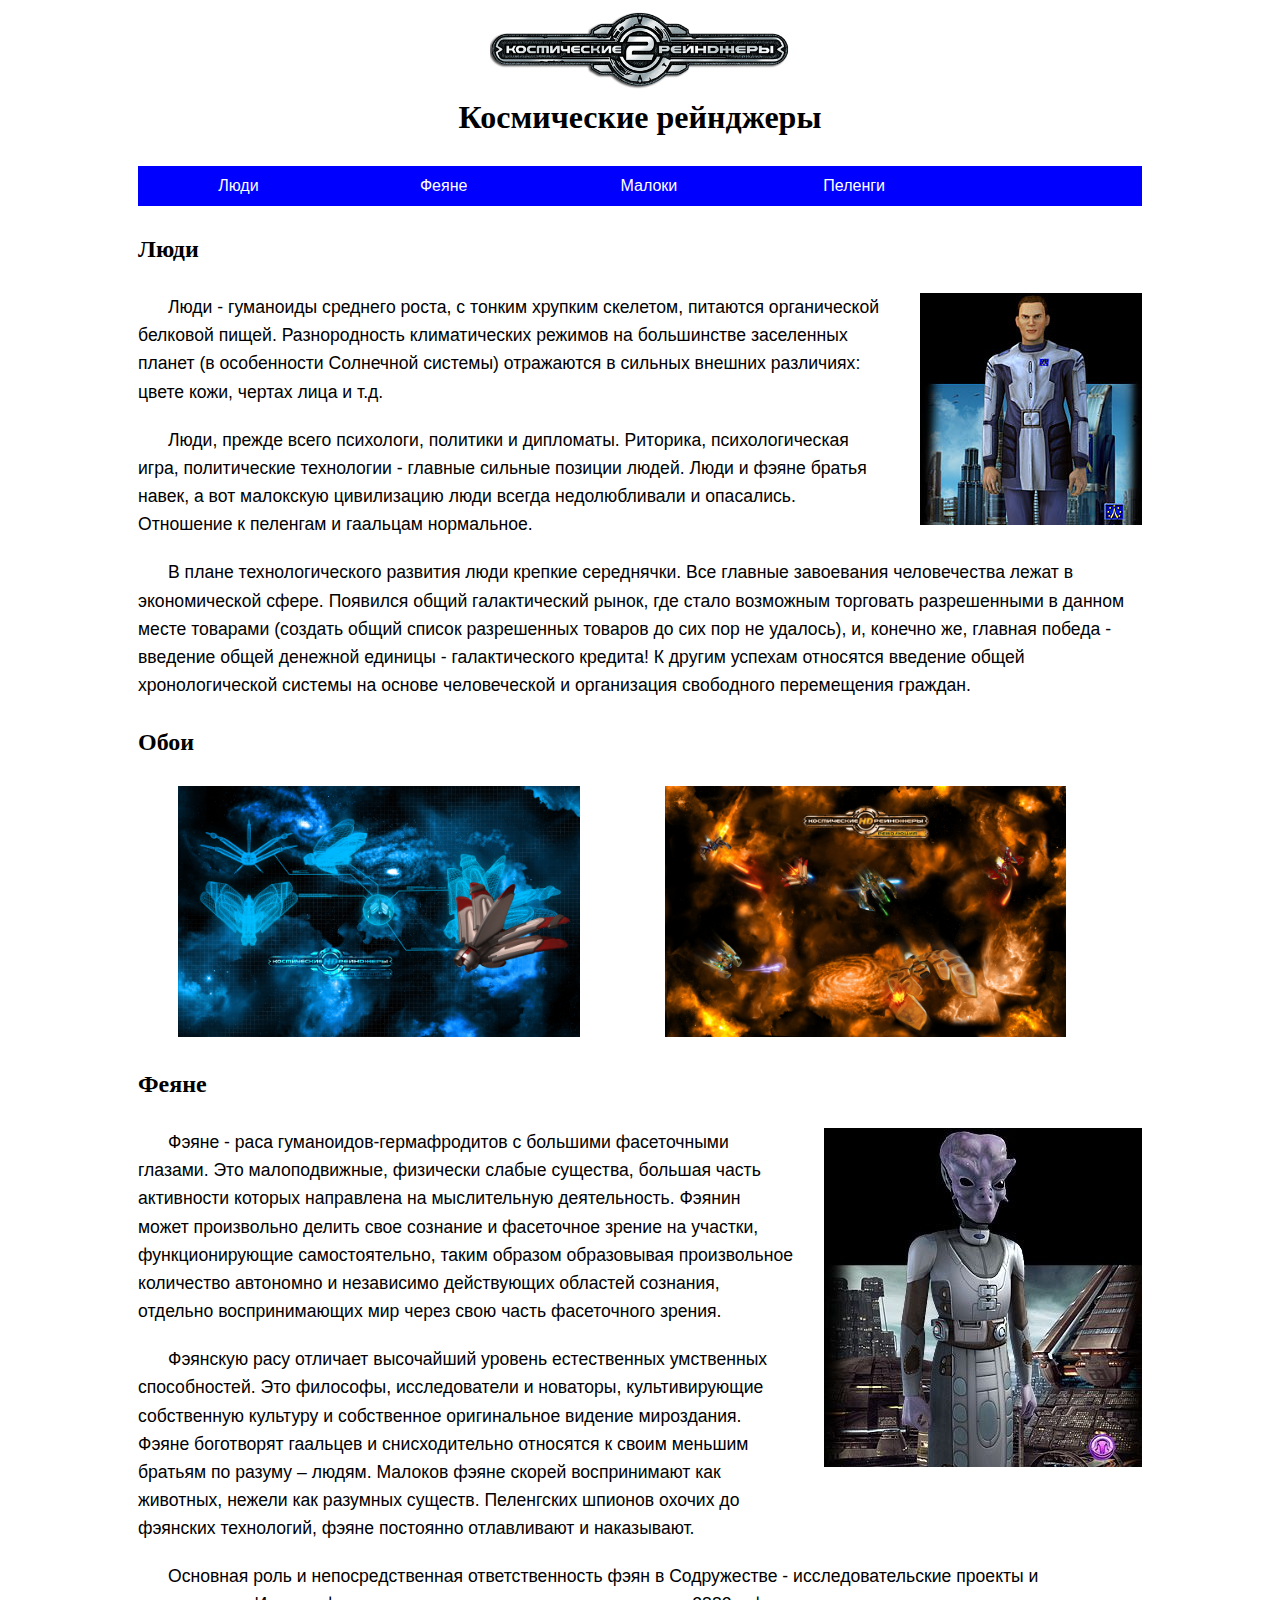
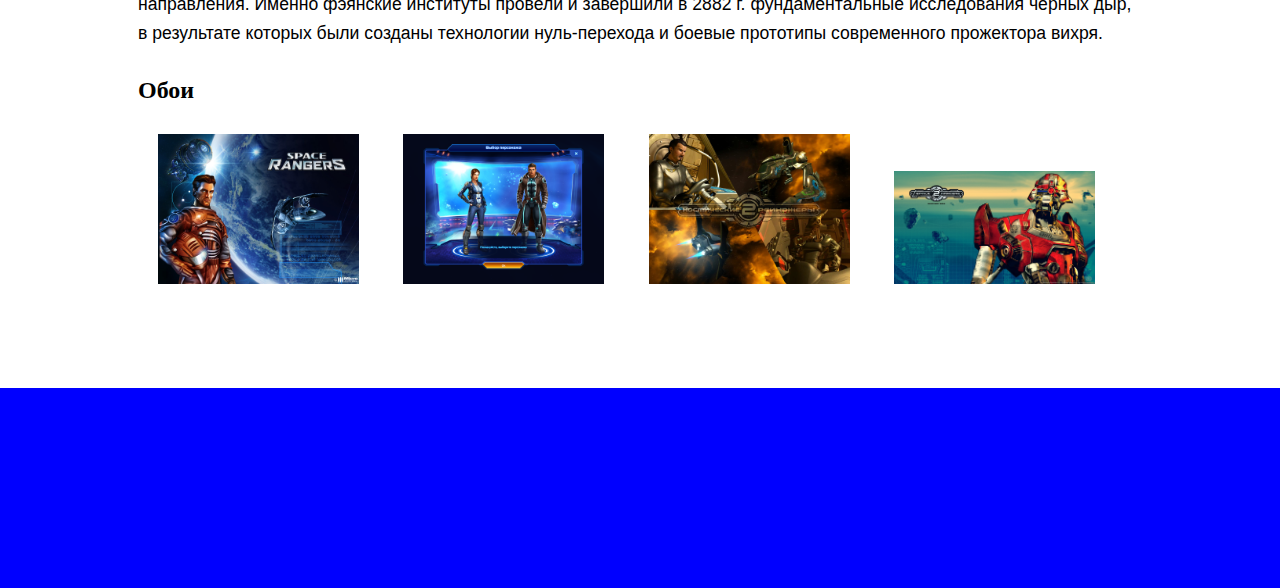
<file: task1/index.html>
<!DOCTYPE html>
<html lang="ru">
<head>
	<meta charset="UTF-8">
	<title>Космические рейнджеры</title>
	<link rel="stylesheet" href="css/style.css">
	<meta name="viewport" content="width=device-width, initial-scale=1.0">
</head>
<body>
<div class="wrap">
	<div class="header">
		<img src="images/logo.png" alt="" id="logo">
		<h1 id="site-title">Космические рейнджеры</h1>
	</div>
	<div class="nav">
		<ul>
			<li>Люди</li>
			<li>Феяне</li>
			<li>Малоки</li>
			<li>Пеленги</li>
		</ul>
	</div>
	<div class="main">
		<h2>Люди</h2>
		<img src="images/races_human.jpg" alt="" class="simple">
		<p>Люди - гуманоиды среднего роста, с тонким хрупким скелетом, питаются органической белковой пищей. Разнородность климатических режимов на большинстве заселенных планет (в особенности Солнечной системы) отражаются в сильных внешних различиях: цвете кожи, чертах лица и т.д.</p>
		<p>Люди, прежде всего психологи, политики и дипломаты. Риторика, психологическая игра, политические технологии - главные сильные позиции людей. Люди и фэяне братья навек, а вот малокскую цивилизацию люди всегда недолюбливали и опасались. Отношение к пеленгам и гаальцам нормальное.</p>
		<p>В плане технологического развития люди крепкие середнячки. Все главные завоевания человечества лежат в экономической сфере. Появился общий галактический рынок, где стало возможным торговать разрешенными в данном месте товарами (создать общий список разрешенных товаров до сих пор не удалось), и, конечно же, главная победа - введение общей денежной единицы - галактического кредита! К другим успехам относятся введение общей хронологической системы на основе человеческой и организация свободного перемещения граждан.</p>
		<h2>Обои</h2>
		<img src="images/wall02_16x10_ru.jpg" alt="" class="wall">
		<img src="images/wall03_16x10_ru.jpg" alt="" class="wall">
		
		<h2>Феяне</h2>
		<img src="images/races_fei.jpg" alt="" class="simple">
		<p>Фэяне - раса гуманоидов-гермафродитов с большими фасеточными глазами. Это малоподвижные, физически слабые существа, большая часть активности которых направлена на мыслительную деятельность. Фэянин может произвольно делить свое сознание и фасеточное зрение на участки, функционирующие самостоятельно, таким образом образовывая произвольное количество автономно и независимо действующих областей сознания, отдельно воспринимающих мир через свою часть фасеточного зрения.</p>
		<p>Фэянскую расу отличает высочайший уровень естественных умственных способностей. Это философы, исследователи и новаторы, культивирующие собственную культуру и собственное оригинальное видение мироздания. Фэяне боготворят гаальцев и снисходительно относятся к своим меньшим братьям по разуму – людям. Малоков фэяне скорей воспринимают как животных, нежели как разумных существ. Пеленгских шпионов охочих до фэянских технологий, фэяне постоянно отлавливают и наказывают.</p>
		<p>Основная роль и непосредственная ответственность фэян в Содружестве - исследовательские проекты и направления. Именно фэянские институты провели и завершили в 2882 г. фундаментальные исследования черных дыр, в результате которых были созданы технологии нуль-перехода и боевые прототипы современного прожектора вихря.</p>	
		
		<h2>Обои</h2>
		<img src="images/12010177495.jpg" alt="" class="wall4">
		<img src="images/r1.png" alt="" class="wall4">
		<img src="images/Judge_HaMMer.jpg" alt="" class="wall4">
		<img src="images/index.jpeg" alt="" class="wall4">
	</div><!--.main-->
</div><!--.wrap-->	
	<div class="footer"></div>
</body>
</html>
</file>
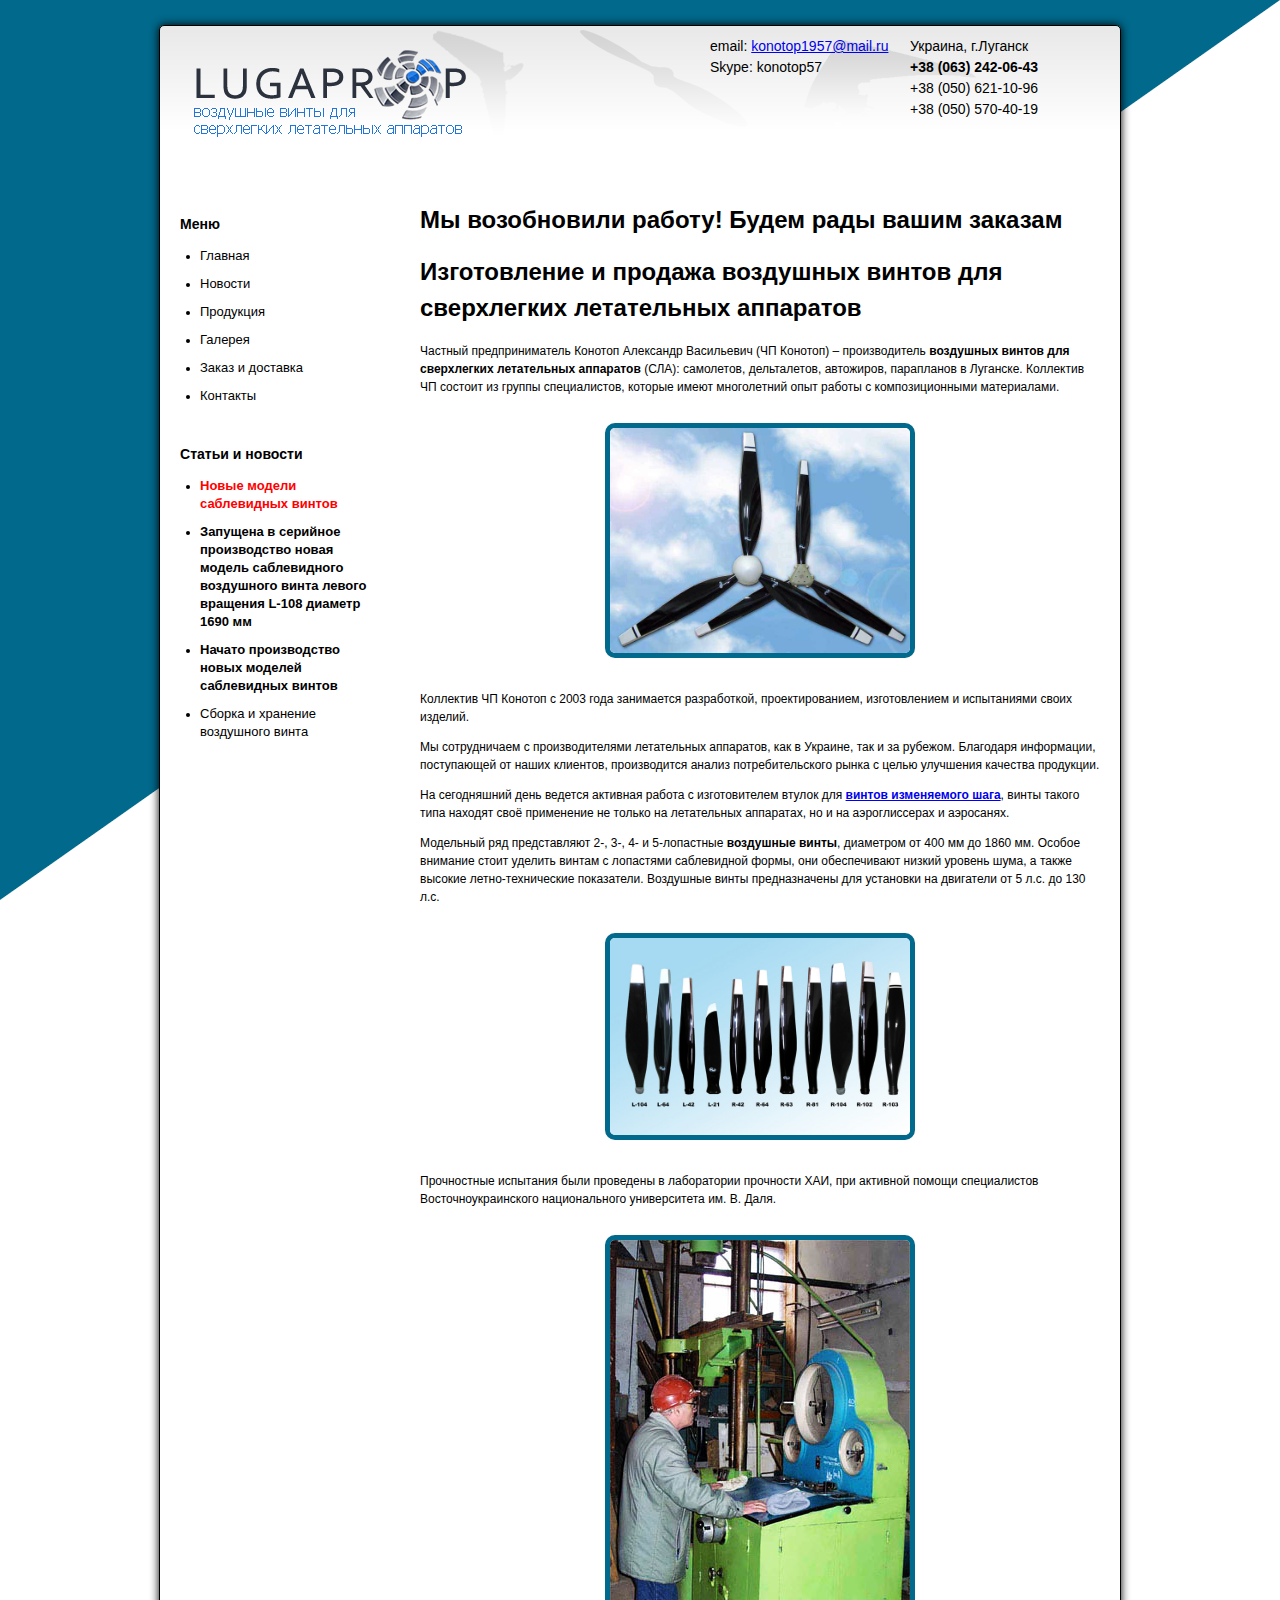
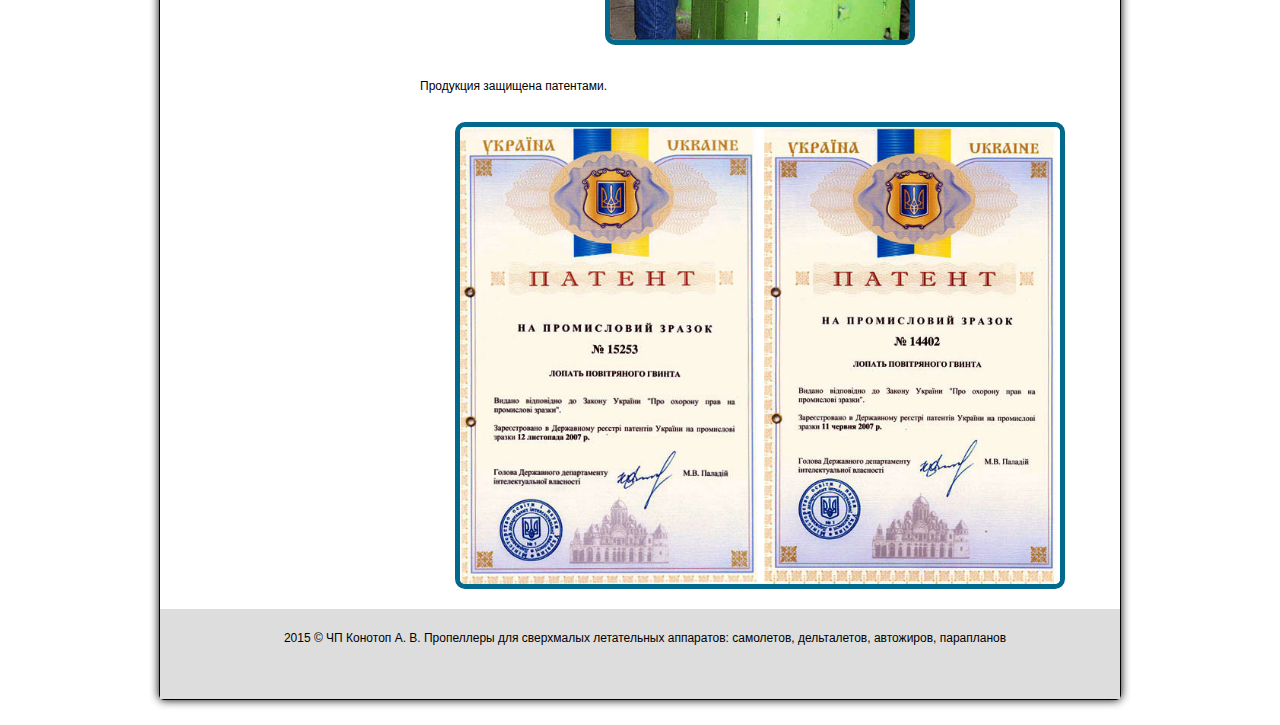
<file: task2/index.html>
<!DOCTYPE html>
<html lang="uk">
<head>
    <meta charset="utf-8">
    <title>Воздушные винты для сверхлегких летательных аппаратов</title>
    <link rel="stylesheet" href="css/style.css">
    <link rel="shortcut icon" href="http://lugaprop.com.ua/favicon.ico" type="images/x-icon">
</head>
<body>
<div class="wrapper">

    <div class="header">
        <header>
            <a href="#" title="На главную"><img class="logo" src="images/logo.png" alt="Воздушные винты для сверхлегких летательных аппаратов"></a>
            <div class="contacts">
                <div id="contactsCont_1">
                    <p>email: <a href="mailto:konotop1957@mail.ru" target="_top">konotop1957@mail.ru</a></p>
                    <p>Skype: konotop57</p>
                </div>
                <div id="contactsCont_2">
                    <p>Украина, г.Луганск</p>
                    <p><strong>+38&nbsp;(063)&nbsp;242-06-43</strong></p>
                    <p>+38&nbsp;(050)&nbsp;621-10-96</p>
                    <p>+38&nbsp;(050)&nbsp;570-40-19</p>
                </div>
            </div>
        </header>
    </div>

    <div class="main">
        <main>
            <div class="content">
                <h1>Мы возобновили работу! Будем рады вашим заказам</h1>
                <h1>Изготовление и продажа воздушных винтов для сверхлегких летательных аппаратов</h1>
                <p>Частный предприниматель Конотоп Александр Васильевич (ЧП Конотоп) – производитель <strong>воздушных винтов для сверхлегкиx летательных аппаратов</strong> (СЛА): самолетов, дельталетов, автожиров, парапланов в Луганске. Коллектив ЧП состоит из группы специалистов, которые имеют многолетний опыт работы с композиционными материалами.</p>
                <div class="image center">
                    <a href="images/prop1.jpg" rel="lightbox"><img src="images/prop1.jpg" alt="Воздушные винты из композитных материалов"></a>
                </div>
                <p>Коллектив ЧП Конотоп с 2003 года занимается разработкой, проектированием, изготовлением и испытаниями своих изделий.</p>
                <p>Мы сотрудничаем с производителями летательных аппаратов, как в Украине, так и за рубежом. Благодаря информации, поступающей от наших клиентов, производится анализ потребительского рынка с целью улучшения качества продукции.</p>
                <p>На сегодняшний день ведется активная работа с изготовителем втулок для <strong><a href="http://lugaprop.com.ua/goods.php" title="Смотреть продукцию">винтов изменяемого шага</a></strong>, винты такого типа находят своё применение не только на летательных аппаратах, но и на аэроглиссерах и аэросанях.</p>
                <p>Модельный ряд представляют 2-, 3-, 4- и 5-лопастные <strong>воздушные винты</strong>, диаметром от 400 мм до 1860 мм. Особое внимание стоит уделить винтам с лопастями саблевидной формы, они обеспечивают низкий уровень шума, а также высокие летно-технические показатели.  Воздушные винты предназначены для установки на двигатели от 5 л.с. до 130 л.с. </p>
                <div class="image center">
                    <a href="images/prop2.jpg" rel="lightbox"><img class="image center" src="images/prop2.jpg" alt="Изготовляемые воздушные винты"></a>
                </div>
                <p>Прочностные испытания были проведены в  лаборатории прочности ХАИ, при активной помощи специалистов Восточноукраинского национального университета им. В. Даля.</p>
                <div class="image center">
                    <a href="images/xai.jpg" rel="lightbox"><img class="image center" src="images/xai.jpg" alt="Тестирование продукции на прочность"></a>
                </div>
                <p>Продукция защищена патентами.</p>
                <div class="imageBig center">
                    <a href="images/patent.jpg" rel="lightbox"><img class="image_p center" src="images/patent.jpg" alt="Разработка воздушных винтов защищена патенами"></a>
                </div>
            </div>
        </main>
    </div>

    <div class="sidebar">
        <h3>Меню</h3>
        <ul>
            <li><a href="index.html">Главная</a></li>
            <li><a href="http://lugaprop.com.ua/news.php">Новости</a></li>
            <li><a href="http://lugaprop.com.ua/goods.php">Продукция</a></li>
            <li><a href="http://lugaprop.com.ua/galery.php">Галерея</a></li>
            <li><a href="http://lugaprop.com.ua/delivery.php">Заказ и доставка</a></li>
            <li><a href="http://lugaprop.com.ua/contact.php">Контакты</a></li>
        </ul>
        <h3 id="h3">Статьи и новости</h3>
        <ul>
            <li><strong><a id="a_red" href="http://lugaprop.com.ua/news.php">Новые модели саблевидных винтов</a></strong></li>
            <li><strong><a href="http://lugaprop.com.ua/news.php">Запущена в серийное производство новая модель саблевидного воздушного винта левого вращения L-108 диаметр 1690 мм</a></strong></li>
            <li><strong><a href="http://lugaprop.com.ua/news.php">Начато производство новых моделей саблевидных винтов</a></strong></li>
            <li><a href="http://lugaprop.com.ua/sborka.php">Сборка и хранение воздушного винта</a></li>
        </ul>
    </div>

    <div class="clear"></div>
    
    <div class="footer">
        <footer>
            <p><center>2015 ©  ЧП Конотоп А. В. Пропеллеры для сверхмалых летательных аппаратов: самолетов, дельталетов, автожиров, парапланов</center></p>
        </footer>
    </div>
</div>
</body>
</html>
</file>
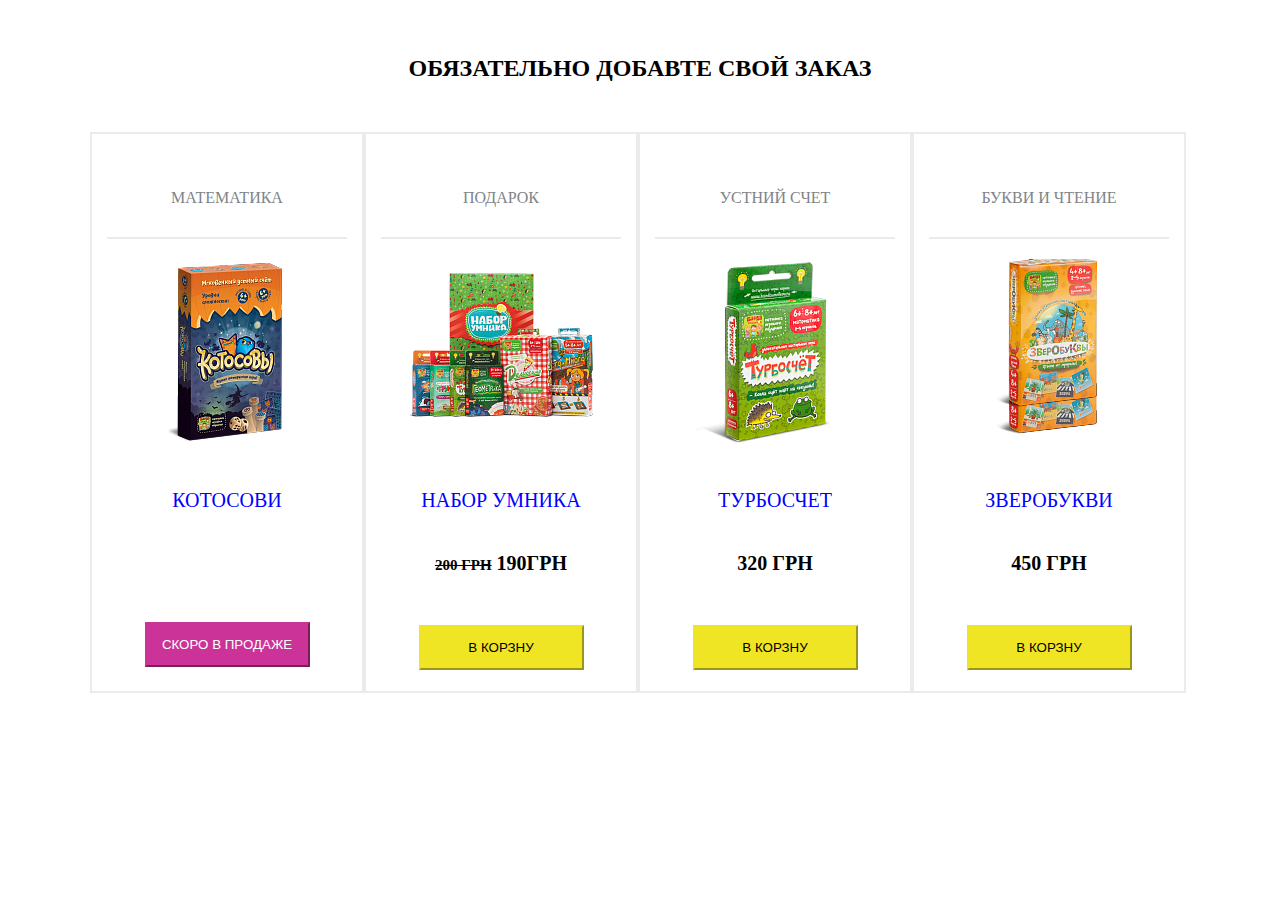
<file: task3/index.html>
<!DOCTYPE html>
<html lang="uk">
<meta charset="utf-8">
<head>
	<title>Catalog</title>
	<link rel="stylesheet" type="text/css" href="css/style.css">
</head>
<body>
	<div class="wrape">
		<h2><center> ОБЯЗАТЕЛЬНО ДОБАВТЕ СВОЙ ЗАКАЗ </center></h2>
		<div class="content">

			<div class="con" >
				<div class="p">
					МАТЕМАТИКА					
				</div>
				<div class="bor">
						<img src="image/math.png"> 
						
						<p id="color"> КОТОСОВИ</p>

						<button class="b1"> CКОРО В ПРОДАЖЕ</button>

					</div>
			</div>

			<div class="con">
				<div class="p">
					ПОДАРОК					
				</div>
				<div class="bor">
						<img src="image/g1.png"> 
						
						<p id="color">НАБОР УМНИКА</p>
						<p id="color2"> <s id="size15">200 ГРН</s> 190ГРН</p>
						<button class="b2"> В КОРЗНУ</button>
					</div>
			</div>

			<div class="con">
				<div class="p">
					УСТНИЙ СЧЕТ
				</div>
				<div class="bor">
						<img src="image/tc.png"> 
						
						<p id="color">ТУРБОСЧЕТ</p>
						<p id="color2"> 320 ГРН</p>
						<button class="b2"> В КОРЗНУ</button>
					</div>
			</div>

			<div class="con">
				<div class="p">
					БУКВИ И ЧТЕНИЕ
				</div>
				<div class="bor">
						<img src="image/zb.png"> 
						
						<p id="color"> ЗВЕРОБУКВИ</p>
						<p id="color2"> 450 ГРН</p>
						<button class="b2"> В КОРЗНУ</button>
					</div>
	
			</div>
		</div>
	</div>
	
</body>
</html>
</file>
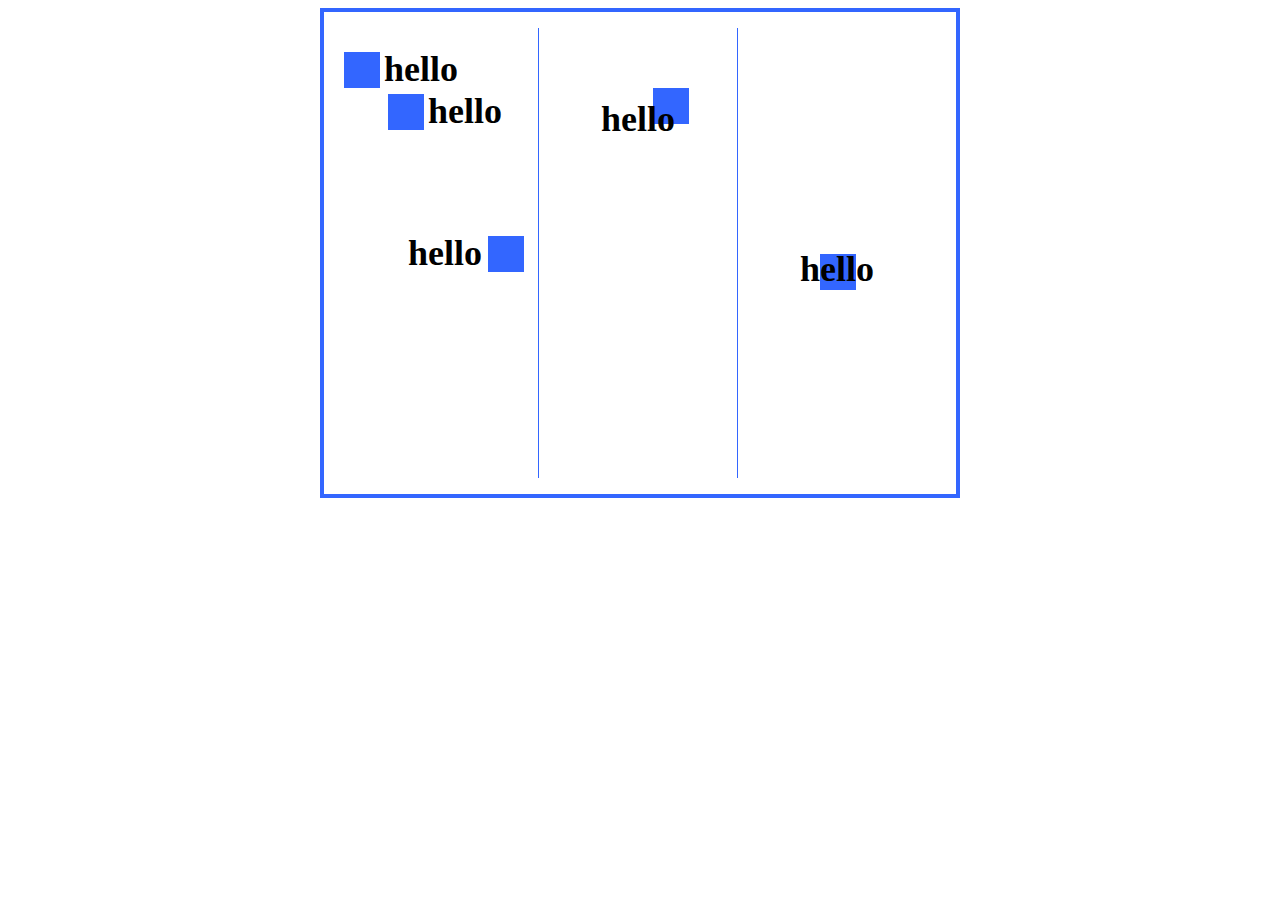
<file: task4/index.html>
<!DOCTYPE html>
<html lang="uk">
<head>
	<meta charset="utf-8">
	<link rel="stylesheet" type="text/css" href="css/style.css">
	<title></title>
</head>
<body>
	<div class="wrap">
		<div class="con">
			<div><div class="k"> </div >hello</div> 
			<div><div class="k"></div>hello</div> 
			<div class="p1"> hello <div class="k2"></div></div>
		</div>

		<div class="con" id="c3">
			<div class="p2">hello</div>
			<div class="k3"></div>
			
		</div>

		<div class="con" >
			<div class="p3">hello</div>
			<div class="k4"></div>
		</div>
	</div>
</body>
</html>
</file>
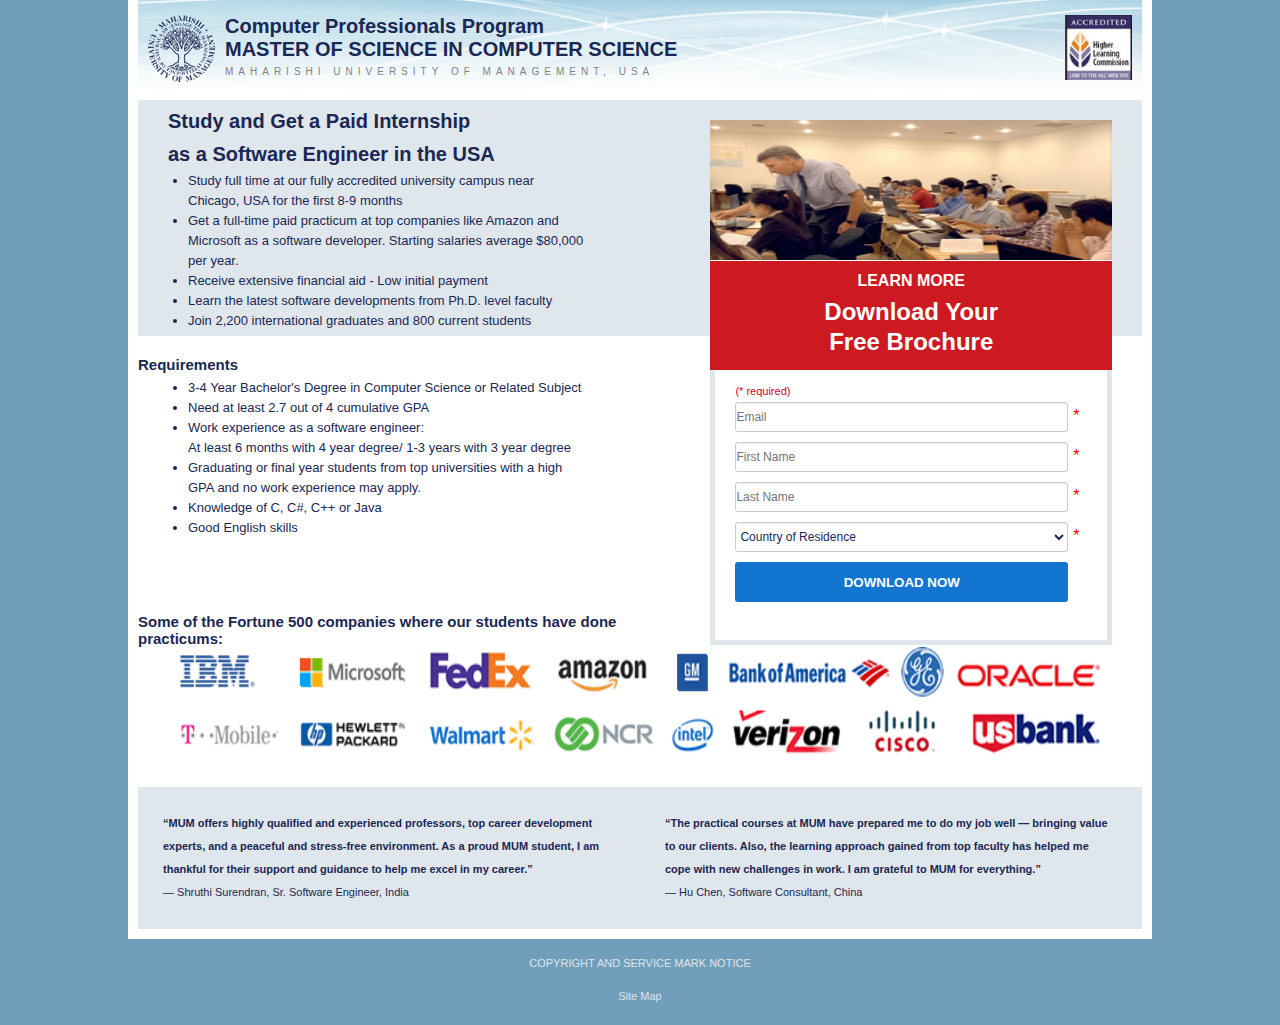
<file: task5/index.html>
<!DOCTYPE html>
<html lang="ru">
<head>
	<meta charset="UTF-8">
	<title>EDUCATION</title>
	<link rel="stylesheet" href="css/style.css">
</head>
<body>
<div class="wrap">
	<div class="header">
		<a href="">
			<img src="images/logo_blue.png" alt="Maharishi University of Management" class="masthead_logo_1">
		</a>
		<img src="images/higher_learning_commission_logo_85.jpg" alt="" class="masthead_logo_2">
		
		<a href="">
			<p class="masthead_h1_a">Computer Professionals Program</p>
			<p class="masthead_h1_b">Master of Science in Computer Science</p>
		</a>
		<p class="masthead_h2">MAHARISHI UNIVERSITY OF MANAGEMENT, USA</p>
		
	</div>

	<div class="main">
		<div class="block_1">
			<div class="Download_block">
			<div class="head_img"></div>
			<div class="text">
				<p id="h5">LEARN MORE

				<p id="h4">Download Your
				<p id="h4">Free Brochure</p>
			</div>
			<div class="input_menu">
				<p class="color_red">(* required)</p>
				<input placeholder="Email">*
				<input placeholder="First Name">*
				<input placeholder="Last Name">*
				<select id="fields_countryofresidence" name="fields_countryofresidence" 	data-vocsv-required="true" data-vocsv-label="Country of Residence" 		data-vocsv-datatype="text">
	            	<option value="">Country of Residence
	                </option><option value="Afghanistan" =""="">Afghanistan 
	                
	        		</option>
        		</select>*
        		<button class="button1 ">DOWNLOAD NOW</button>
			</div>
			

			</div>
			

			<div class="block_1_text">
				<p class="p_h1">
					Study and Get a Paid Internship
				</p>
				<p class="p_h1">
					as a Software Engineer in the USA
				</p>
				<ul>
					<li>Study full time at our fully accredited university campus near <p>Chicago, USA for the first 8-9 months</li>
					<li>Get a full-time paid practicum at top companies like Amazon and <p>	Microsoft as a software developer. Starting salaries average $80,000 <p> per year.</li>
					<li>Receive extensive financial aid - Low initial payment</li>
					<li>Learn the latest software developments from Ph.D. level faculty</li>
					<li>Join 2,200 international graduates and 800 current students</li>
				</ul>
			</div>
		
			<p class="p_main"></p>
			<p class="p_h2">
				Requirements
			</p>
			<ul>
				<li>3-4 Year Bachelor's Degree in Computer Science or Related Subject</li>
				<li>Need at least 2.7 out of 4 cumulative GPA</li>
				<li>Work experience as a software engineer: <p> At least 6 months with 4 year degree/ 1-3 years with 3 year degree</li>
				<li>Graduating or final year students from top universities with a high <p>GPA and no work experience may apply.</li>
				<li>Knowledge of C, C#, C++ or Java</li>
				<li>Good English skills</li>
			</ul>
			</div>
		</div>
		<div class="block_2">
			<p class="p_main"></p>
			<p class="p_h2">
				Some of the Fortune 500 companies where our students have done practicums:
			</p>
			<div class="img_logos"></div>
		</div>
		<div>
			<div class="left_text">
				<p class="p_bot_text_1">“MUM offers highly qualified and experienced professors, top career development experts, and a peaceful and stress-free environment. As a proud MUM student, I am thankful for their support and guidance to help me excel in my career.” 
				<p class="p_bot_text_2">— Shruthi Surendran, Sr. Software Engineer, India</p>
				
			</div>
			<div class="right_text">
				<p class="p_bot_text_1">“The practical courses at MUM have prepared me to do my job well — bringing value to our clients. Also, the learning approach gained from top faculty has helped me cope with new challenges in work. I am grateful to MUM for everything.” 
				<p class="p_bot_text_2">— Hu Chen, Software Consultant, China</p>
				
			</div>
			<div class="clearfix"></div>
		</div>
	</div><!--.main-->
	<div class="clearfix"></div>
	
	
</div><!--.wrap-->	
<p class="a_footer_1"><a href="" class="a_footer_1">COPYRIGHT AND SERVICE MARK NOTICE</a></p>
<p class="a_footer_2"><a href="" class="a_footer_2">Site Map</a></p>

</body>
</html>
</file>
<file: task1/css/style.css>
* {
    margin: 0;
    padding: 0;
    box-sizing: border-box;
}

html {
    font-family: Tahoma, sans-serif;
    font-size: 100%;
}

h1, h2, h3, h4, h5, h6 {
    font-family: Georgia, serif;
}

.wrap {
    max-width: 1200px;
    width: 80%;
    margin: 0 auto;
    /*background: pink;*/
    padding: 0 10px 50px 10px;
}

#logo {
    display: block;
    margin: 10px auto;
    width: 300px;
}

.header {
    overflow: hidden;
}

#site-title {
    text-align: center;
    margin-bottom: 30px;
}

.nav {
    height: 40px;
    width: 100%;
    background-color: blue;
}

.nav ul li {
    display: inline-block;
    color: #fff;
    height: 40px;
    width: 20%;
    text-align: center;
    line-height: 40px;
}

.main h1, .main h2, .main h3 {
    margin: 30px 0;
}

.simple {
    float: right;
    margin: 0 0 30px 30px;
}

p {
    font-size: 1.1rem;
    line-height: 160%;
    text-indent: 30px;
    margin: 20px 0;
}

.wall {
    width: 40%;
    margin: 0 4%;
}

.wall4 {
    width: 20%;
    margin: 0 2%;
}

.footer {
    min-height: 200px;
    width: 100%;
    background: blue;
    margin-top: 50px;
}s
</file>
<file: task2/css/style.css>
body 
{
	background-image: url(../images/strip.png);
	background-size: 100% 100%;
    font-family: 'Open Sans', sans-serif;
    font-size: 12px;
    font-style: normal;
    line-height: 150%;
    font-weight: normal;
    font-variant: normal;
    background-attachment: fixed;
    background-color: #FFF;
    background-image: url(../images/strip.png);
    background-repeat: no-repeat;
    background-position: 0px 0px;
    text-align: left;
}

h1 
{
	line-height:150%;
}

.wrapper 
{
	width: 960px;
	background-image:url(../images/header-bg.png);
	background-repeat:repeat-x;
	border-radius: 5px 5px 5px 5px;
	box-shadow: 0 0 10px;
	background-color: #FFFFFF;
	margin: 25px auto;
	border: 1px solid #000000;
	text-align: left;
}

.header 
{
	height:120px;
	float:left;
	width:100%;
	margin-bottom:40px;
}

.header img 
{
	margin: 10px;
	padding: 10px;
	float: left;
	height: 100px;
	width: 300px;
}



.contacts 
{
	width: 400px;
	height: 100px;
	margin: 10px;
	float: right;
	line-height: 21px;
	font-size: 14px;
}

.contacts p 
{
	margin-top: 0;
	margin-bottom: 0;
}

#contactsCont_1
{
	width: 180px;
	float: left;
	padding-right: 20px;
}

#contactsCont_2 
{
	width: 200px;
	float: left;
}

.content 
{
	width: 680px;
	padding: 0 20px;
	float: right;
}

.sidebar ul li {
	margin: 10px 0;
}

.sidebar ul li a 
{
	color: #000000;
	font-size: 13px;
	text-decoration: none;
}

.sidebar ul li a:hover 
{
	color: #000000;
	text-decoration: underline;
}

.footer 
{
	padding: 0 10px 0 20px;
	background:#DDDDDD;
	height:90px;
}

.footer p 
{
	margin: 0;
	padding: 10px 0;
	font-weight: bold;
}

.clear 
{
	clear: both;
}

.center 
{
	text-align: center;
}

.image img 
{
	width: 300px;
	margin: 15px;
	border-radius: 10px;
	border: 5px solid #00698c;
}

.imageBig img 
{
	width: 600px;
	margin: 15px;
	border-radius: 10px;
	border: 5px solid #00698c;
}

.sidebar
{
	float: left;
	width: 200px;
	padding: 15px 10px 15px 20px;
}

.sidebar a 
{
	color: #000000;
}

.sidebar a:hover 
{
	text-decoration: underline;
}

.sidebar #h3 
{
	margin-top: 40px;
}

.sidebar #a_red 
{
	color: red;
}

.sidebar ul 
{
	margin: 0;
	padding-left: 20px;
	line-height: 150%;
}
</file>
<file: task3/css/style.css>
.wrape
{
	width: 1100px;
	height: 600px;
	margin: auto;
	margin-top: 30px;
	background-color: white;
	padding-top:5px;
}

.content
{
	min-width: 800px;
	min-height: 427px;
	
	
	
}
.con
{
	float: left;
	border:2px solid #EBEBEB;
	height: 527px;
	width: 240px;
	text-align: center;
	color: #808488;
	padding:15px;
}
.p
{
	padding-top:40px;
	padding-bottom: 30px;
}
.bor
{
	border-top: 2px solid #EBEBEB;
}
img 
{
	text-align: center;
	padding-top: 20px;
}
h2{
	padding-bottom: 30px;
}
p
{
	margin-top: 40px;
	font-size: 20px;

}
#color
{
	color: blue;

}
#color2
{
	color: black;
	font-weight: 600;
}
#size15{
	font-size: 15px;
}
.b1
{

	position: relative;
	bottom: -90px;
    width: 165px;
    height: 45px;
	color: white;
	background-color: #CC3399;
	border-color: #CC3399;
	
}

.b2
{

	position: relative;
	bottom: -30px;
    width: 165px;
    height: 45px;
	color: black;
	background-color: #F0E524;
	border-color: #F0E524;
	
}
</file>
<file: task4/css/style.css>
.wrap{
	margin: auto;
	width: 600px;	
	height: 450px;
	border:4px solid #3366ff;
	padding:16px;
	font-size: 36px;
	font-family: "Roboto";
}
.con
{
	float: left;
	height: 430px;
	width: 198px;
	padding-top: 20px;
	font-weight: 600; 
}
#c3
{
	border-left:1px solid #3366ff;
	border-right: 1px solid #3366ff;  
}
.k
{
	float: left;
	width: 36px;
	height: 36px;
	background-color: #3366ff; 
	margin: 4px;
}

.k2
{
	float:right;
	width: 36px;
	height: 36px;
	background-color: #3366ff; 
	margin: 4px;
}
.p1{
	margin-top: 100px;
	padding-left: 68px;
	padding-right: 10px;
}
.p2{
	margin-top: 50px;
	text-align: center; 
	

}
.k3
{
	
	width: 36px;
	height: 36px;
	background-color: #3366ff; 
	margin: 4px;
	position: relative;
	left: 110px;
    top:-56px;
    z-index:-1;
}

.p3{
	margin-top: 200px;
	text-align: center; 
	

}
.k4
{
	
	width: 36px;
	height: 36px;
	background-color: #3366ff; 
	margin: 4px;
	position: relative;
	left: 78px;
    top: -40px;

    z-index:-1;
}
</file>
<file: task5/css/style.css>
* {
	margin: 0;
	padding: 0;
	box-sizing: border-box;
}
html{
	font-family: Tahoma, sans-serif;
	font-size: 100%;
}
body{
	background: #719ebb;
}
img{
	max-width: 100%
	height: auto;
}
a{
	text-decoration: none;
}

.wrap{
	max-width: 1200px;
	width: 80%;
	margin: 0 auto;
	background: white;
	padding: 0 10px 10px 10px;
}
@media (max-width: 418px) {
	.wrap{width: 100%;}
}
	
}
#logo{
	display: block;
	margin: 0px auto;
	width: 100%;
}
.masthead_logo_1 {
    margin-left: 10px;
    margin-top: 15px;
    max-width:67px;
    max-height:67px;
    float: left;
}
.masthead_logo_2 {
    margin-left: 10px;
    margin-top: 15px;
    margin-right: 10px;
    max-width:67px;
    max-height:67px;
    float: right;
}


.masthead_h1_a {
	text-decoration: none;
	padding-left: 87px;
	padding-right: 20px;
	padding-top: 15px; 
    color: #1a2853;
    margin: 0 auto;
    font-size: 20px;
    font-weight: bold;
    font-family: 'Verdana' sans-serif;
    
}
.masthead_h1_b{
	text-decoration: none;
	padding-left: 87px;
	padding-right: 20px;
	color: #1a2853;
	text-transform: uppercase;
    margin: 0 auto;
    font-size: 20px;
    font-weight: bold;
    font-family: 'Verdana' sans-serif;

}
.masthead_h2 {
	text-decoration: none;
	padding-left: 87px;
	padding-right: 20px;
	padding-top: 5px; 
    font: normal 10px MyriadProSemibold,sans-serif;
    color: #7e8285;
    
    text-transform: uppercase;
    letter-spacing: 5px;
   
}

.header{
	background: url(../images/masthead.png) no-repeat center;
	background-size: cover;
	width: 100%;
	height: 100px;
}

@media (max-width: 570px) {
	.header{height: 160px;}
}

.main{
	margin: 10 auto;
	position: relative;
}
.block_1{
	padding-bottom: 50px;
}
.block_2{
	background: white;
	padding-bottom: 20px;
}

.p_h1{
	color: #1a2853;
    margin: 0 auto;
    font-size: 20px;
    font-weight: bold;
    font-family: sans-serif;
    padding-left: 30px;
    text-align: left;
    padding-right: 50%;
    padding-top: 10px;

}

.p_h2{
	color: #1a2853;
    font-size: 15px;
    font-weight: bold;
   text-align: left;
    padding-right: 50%;

}

.p_main{
	padding-top: 20px;
}

ul{
	padding: 5px;
	padding-left: 50px;
	font-size: 13px;
	color: #1a2853;
	line-height: 20px;
	text-align: left;
    padding-right: 50%;
}

.img_logos{
	width: 100%;
	height: 120px;
	background: url(../images/company-logos.png) no-repeat center;
	background-size: 92% 120px;
}

@media (max-width: 600px) {
	.img_logos{
		width: 100%;
		height: 120px;
		background: url(../images/company-logos-mobile.png) no-repeat center;
		background-size: 92% 120px;

	}
}

@media (max-width: 800px) {
	.masthead_h1_a, .masthead_h1_b{
		font-size: 15px;
	}
}

.left_text{
	width: 50%;
	float: left;
	background: #dfe6ec;
}
.right_text{
	width: 50%;
	float: right;
	background: #dfe6ec;
}

.clearfix{
	clear: both;
}

.p_bot_text_1{
	color: #1a2853;
	line-height: 23px;
	font-size: 11px;
	font-weight: bold;
	padding: 25px;
	padding-bottom: 0px;
}

.p_bot_text_2{
	color: #1a2853;
	line-height: 23px;
	font-size: 11px;
	padding: 25px;
	padding-top:0px;
}

.footer{
	background: #719ebb;
	width: 100%;
}

.a_footer_1{
	text-align: center;
	margin: 0 auto;
	margin-top: 15px;
	font: 11px/18px Verdana, Arial, Helvetica, sans-serif;
	color: rgb(222, 229, 235);
    text-decoration: none;
}

.a_footer_2{
	text-align: center;
	font: 11px/18px Verdana, Arial, Helvetica, sans-serif;
	color: rgb(222, 229, 235);
    text-decoration: none;
	margin: 0 auto;
	margin-top: 15px;
	margin-bottom: 20px;
}

.Download_block{
	width: 40%;
	height: 500px;
	float: right;
	margin-right: 30px;
	margin-top: 20px;
}
@media (max-width: 600px) {
	.Download_block{
		width: 100%;
		height: 500px;
		float: right;
		margin: 0 auto;
		overflow: hidden;
	}
	.p_h1{
		color: #1a2853;
	    margin: 0 auto;
	    font-size: 20px;
	    font-weight: bold;
	    font-family: sans-serif;
	    text-indent: 30px;
	    text-align: left;
	    padding-right: 0;
	}
	.p_h2{
		color: #1a2853;
	    text-indent: 30px;
	    font-size: 15px;
	    font-weight: bold;
	    text-align: left;
	    padding-right: 0;
	}
	ul{
		padding-right: 5px;
	}
}

.color_red{
	color: #C03;
	margin-left: 20px;
	text-align: left;
	font-size: 11px;
	padding-top: 15px;
}

.head_img{
	width: 100%;
	height: 140px;
	background: url(../images/class-photo.jpg) no-repeat center;
	background-size: 100% 140px;
}
.text{
	border-top: 1px solid white;
	background: #cd1920;
	width: 100%;
	padding: 10px 0;
	height: 110px;
	color: white;
	font-size: 
}
#h4{
	font: bold 13px/18px Verdana,Arial,Helvetica,sans-serif;
	color: #fff;
    text-align: center;
    font-weight: bold;
    font-size: 24px;
    line-height: 30px;
}

#h5{
	font: 12px/20px Verdana,Arial,Helvetica,sans-serif;
	color: #fff;
	text-align: center;
	text-transform: uppercase;
    font-size: 16px;
    margin-bottom: 6px;
    font-weight: bold;
}
.input_menu{
	border: 5px solid #dfe6ec;
	border-top: 0px;
	width: 100%;
	height: 275px; 
	background: #fff;
	color: red;
}

.block_1_text{
	background: #dfe6ec;
}

input, select {
    background-color: #ffffff;
    color: #1a2853;
    border: 1px solid #cccccc;
    font-size: 12px;
    font-weight: normal;
    font-family: Verdana, sans-serif;
    border-radius: 3px;
    box-shadow: inset 0 1px 1px rgba(0, 0, 0, 0.075);
    height: 30px;
    width: 85%;
    margin: 5px;
    margin-left: 20px;
}

button.button1 {
    background: #1275d0;
    border-radius: 3px;
    width: 85%;
    height: 40px;
    color: #fff;
    text-align: center;
    font-weight: bold;
    margin: 5px;
    margin-left: 20px;
    border: 0px;
}
</file>
